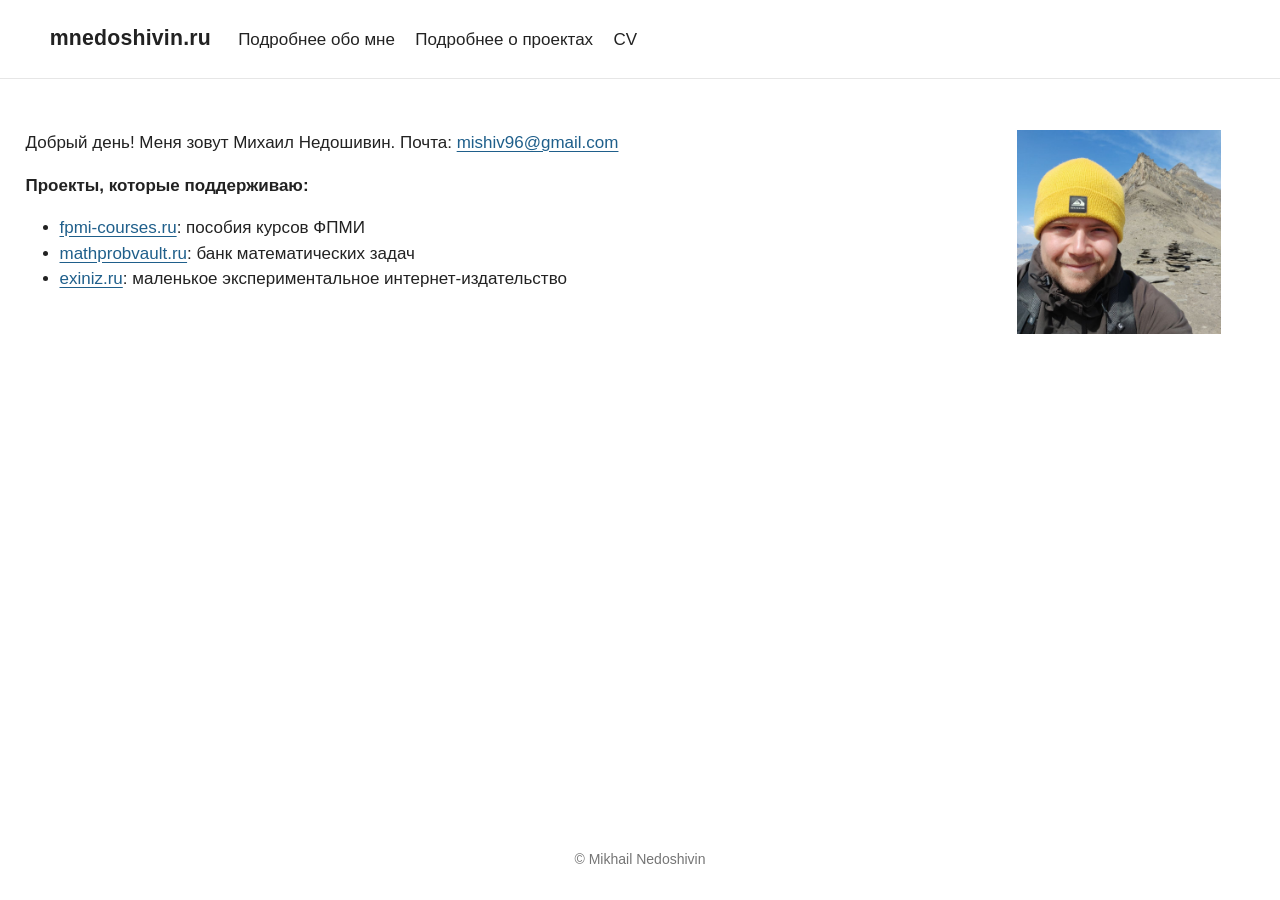
<file: index.html>
<!DOCTYPE html>
<html xmlns="http://www.w3.org/1999/xhtml" lang="ru" xml:lang="ru"><head>

<meta charset="utf-8">
<meta name="generator" content="quarto-1.9.37">

<meta name="viewport" content="width=device-width, initial-scale=1.0, user-scalable=yes">


<title>Михаил Недошивин – mnedoshivin.ru</title>
<style>
/* Default styles provided by pandoc.
** See https://pandoc.org/MANUAL.html#variables-for-html for config info.
*/
code{white-space: pre-wrap;}
span.smallcaps{font-variant: small-caps;}
div.columns{display: flex; gap: min(4vw, 1.5em);}
div.column{flex: auto; overflow-x: auto;}
div.hanging-indent{margin-left: 1.5em; text-indent: -1.5em;}
ul.task-list{list-style: none;}
ul.task-list li input[type="checkbox"] {
  width: 0.8em;
  margin: 0 0.8em 0.2em -1em; /* quarto-specific, see https://github.com/quarto-dev/quarto-cli/issues/4556 */ 
  vertical-align: middle;
}
</style>


<script src="site_libs/quarto-nav/quarto-nav.js"></script>
<script src="site_libs/quarto-nav/headroom.min.js"></script>
<link href="./img/favicon.svg" rel="icon" type="image/svg+xml">
<script src="site_libs/clipboard/clipboard.min.js"></script>
<script src="site_libs/quarto-html/quarto.js" type="module"></script>
<script src="site_libs/quarto-html/tabsets/tabsets.js" type="module"></script>
<script src="site_libs/quarto-html/popper.min.js"></script>
<script src="site_libs/quarto-html/tippy.umd.min.js"></script>
<link href="site_libs/quarto-html/tippy.css" rel="stylesheet">
<link href="site_libs/quarto-html/quarto-syntax-highlighting-18b92d25f2a0372079463917332f47f0.css" rel="stylesheet" id="quarto-text-highlighting-styles">
<script src="site_libs/bootstrap/bootstrap.min.js"></script>
<link href="site_libs/bootstrap/bootstrap-icons.css" rel="stylesheet">
<link href="site_libs/bootstrap/bootstrap-c0831c56d66227535a750c1befdf01c3.min.css" rel="stylesheet" append-hash="true" id="quarto-bootstrap" data-mode="light">
<script id="quarto-search-options" type="application/json">{
  "language": {
    "search-no-results-text": "Поиск не дал результатов",
    "search-matching-documents-text": "Результаты поиска",
    "search-copy-link-title": "Скопировать ссылку",
    "search-hide-matches-text": "Скрыть дополнительные результаты",
    "search-more-match-text": "дополнительный результат в этом документе",
    "search-more-matches-text": "дополнительных результата(-ов) в этом документе",
    "search-clear-button-title": "Очистить",
    "search-text-placeholder": "",
    "search-detached-cancel-button-title": "Отменить",
    "search-submit-button-title": "Найти",
    "search-label": "Поиск"
  }
}</script>


<link rel="stylesheet" href="styles.css">
</head>

<body class="nav-fixed fullcontent quarto-light">

<div id="quarto-search-results"></div>
  <header id="quarto-header" class="headroom fixed-top">
    <nav class="navbar navbar-expand-lg " data-bs-theme="dark">
      <div class="navbar-container container-fluid">
      <div class="navbar-brand-container mx-auto">
    <a class="navbar-brand" href="./index.html">
    <span class="navbar-title">mnedoshivin.ru</span>
    </a>
  </div>
          <button class="navbar-toggler" type="button" data-bs-toggle="collapse" data-bs-target="#navbarCollapse" aria-controls="navbarCollapse" role="menu" aria-expanded="false" aria-label="Переключить навигацию" onclick="if (window.quartoToggleHeadroom) { window.quartoToggleHeadroom(); }">
  <span class="navbar-toggler-icon"></span>
</button>
          <div class="collapse navbar-collapse" id="navbarCollapse">
            <ul class="navbar-nav navbar-nav-scroll me-auto">
  <li class="nav-item">
    <a class="nav-link" href="./about.html"> 
<span class="menu-text">Подробнее обо мне</span></a>
  </li>  
  <li class="nav-item">
    <a class="nav-link" href="./projects.html"> 
<span class="menu-text">Подробнее о проектах</span></a>
  </li>  
  <li class="nav-item">
    <a class="nav-link" href="./cv.pdf"> 
<span class="menu-text">CV</span></a>
  </li>  
</ul>
          </div> <!-- /navcollapse -->
            <div class="quarto-navbar-tools">
</div>
      </div> <!-- /container-fluid -->
    </nav>
</header>
<!-- content -->
<div id="quarto-content" class="quarto-container page-columns page-rows-contents page-layout-article page-navbar">
<!-- sidebar -->
<!-- margin-sidebar -->
    
<!-- main -->
<div class="quarto-about-trestles">
  <div class="about-entity">
    <img src="img/photo_2026-09-21_18-09-01.jpg" class="about-image
  rectangle " style="width: 12em;">
<header id="title-block-header" class="quarto-title-block default">
<div class="quarto-title">
<h1 class="title">Михаил Недошивин</h1>
</div>
<div class="quarto-title-meta">
  </div>
</header>
  </div>
  <div class="about-contents"><main class="content" id="quarto-document-content">
<p>Добрый день! Меня зовут Михаил Недошивин. Почта: <a href="mailto:mishiv96@gmail.com">mishiv96@gmail.com</a></p>
<p><strong>Проекты, которые поддерживаю:</strong></p>
<ul>
<li><a href="https://fpmi-courses.ru/">fpmi-courses.ru</a>: пособия курсов ФПМИ</li>
<li><a href="https://mathprobvault.ru/">mathprobvault.ru</a>: банк математических задач</li>
<li><a href="https://exiniz.ru/">exiniz.ru</a>: маленькое экспериментальное интернет-издательство</li>
</ul>


</main></div>
</div>
 <!-- /main -->
<script id="quarto-html-after-body" type="application/javascript">
  window.document.addEventListener("DOMContentLoaded", function (event) {
    const isCodeAnnotation = (el) => {
      for (const clz of el.classList) {
        if (clz.startsWith('code-annotation-')) {                     
          return true;
        }
      }
      return false;
    }
    const onCopySuccess = function(e) {
      // button target
      const button = e.trigger;
      // don't keep focus
      button.blur();
      // flash "checked"
      button.classList.add('code-copy-button-checked');
      var currentTitle = button.getAttribute("title");
      button.setAttribute("title", "Скопировано");
      let tooltip;
      if (window.bootstrap) {
        button.setAttribute("data-bs-toggle", "tooltip");
        button.setAttribute("data-bs-placement", "left");
        button.setAttribute("data-bs-title", "Скопировано");
        tooltip = new bootstrap.Tooltip(button, 
          { trigger: "manual", 
            customClass: "code-copy-button-tooltip",
            offset: [0, -8]});
        tooltip.show();    
      }
      setTimeout(function() {
        if (tooltip) {
          tooltip.hide();
          button.removeAttribute("data-bs-title");
          button.removeAttribute("data-bs-toggle");
          button.removeAttribute("data-bs-placement");
        }
        button.setAttribute("title", currentTitle);
        button.classList.remove('code-copy-button-checked');
      }, 1000);
      // clear code selection
      e.clearSelection();
    }
    const getTextToCopy = function(trigger) {
      const outerScaffold = trigger.parentElement.cloneNode(true);
      const codeEl = outerScaffold.querySelector('code');
      for (const childEl of codeEl.children) {
        if (isCodeAnnotation(childEl)) {
          childEl.remove();
        }
      }
      return codeEl.innerText;
    }
    const clipboard = new window.ClipboardJS('.code-copy-button:not([data-in-quarto-modal])', {
      text: getTextToCopy
    });
    clipboard.on('success', onCopySuccess);
    if (window.document.getElementById('quarto-embedded-source-code-modal')) {
      const clipboardModal = new window.ClipboardJS('.code-copy-button[data-in-quarto-modal]', {
        text: getTextToCopy,
        container: window.document.getElementById('quarto-embedded-source-code-modal')
      });
      clipboardModal.on('success', onCopySuccess);
    }
      var localhostRegex = new RegExp(/^(?:http|https):\/\/localhost\:?[0-9]*\//);
      var mailtoRegex = new RegExp(/^mailto:/);
        var filterRegex = new RegExp('/' + window.location.host + '/');
      var isInternal = (href) => {
          return filterRegex.test(href) || localhostRegex.test(href) || mailtoRegex.test(href);
      }
      // Inspect non-navigation links and adorn them if external
     var links = window.document.querySelectorAll('a[href]:not(.nav-link):not(.navbar-brand):not(.toc-action):not(.sidebar-link):not(.sidebar-item-toggle):not(.pagination-link):not(.no-external):not([aria-hidden]):not(.dropdown-item):not(.quarto-navigation-tool):not(.about-link)');
      for (var i=0; i<links.length; i++) {
        const link = links[i];
        if (!isInternal(link.href)) {
          // undo the damage that might have been done by quarto-nav.js in the case of
          // links that we want to consider external
          if (link.dataset.originalHref !== undefined) {
            link.href = link.dataset.originalHref;
          }
        }
      }
    function tippyHover(el, contentFn, onTriggerFn, onUntriggerFn) {
      const config = {
        allowHTML: true,
        maxWidth: 500,
        delay: 100,
        arrow: false,
        appendTo: function(el) {
            return el.parentElement;
        },
        interactive: true,
        interactiveBorder: 10,
        theme: 'quarto',
        placement: 'bottom-start',
      };
      if (contentFn) {
        config.content = contentFn;
      }
      if (onTriggerFn) {
        config.onTrigger = onTriggerFn;
      }
      if (onUntriggerFn) {
        config.onUntrigger = onUntriggerFn;
      }
      window.tippy(el, config); 
    }
    const noterefs = window.document.querySelectorAll('a[role="doc-noteref"]');
    for (var i=0; i<noterefs.length; i++) {
      const ref = noterefs[i];
      tippyHover(ref, function() {
        // use id or data attribute instead here
        let href = ref.getAttribute('data-footnote-href') || ref.getAttribute('href');
        try { href = new URL(href).hash; } catch {}
        const id = href.replace(/^#\/?/, "");
        const note = window.document.getElementById(id);
        if (note) {
          return note.innerHTML;
        } else {
          return "";
        }
      });
    }
    const xrefs = window.document.querySelectorAll('a.quarto-xref');
    const processXRef = (id, note) => {
      // Strip column container classes
      const stripColumnClz = (el) => {
        el.classList.remove("page-full", "page-columns");
        if (el.children) {
          for (const child of el.children) {
            stripColumnClz(child);
          }
        }
      }
      stripColumnClz(note)
      if (id === null || id.startsWith('sec-')) {
        // Special case sections, only their first couple elements
        const container = document.createElement("div");
        if (note.children && note.children.length > 2) {
          container.appendChild(note.children[0].cloneNode(true));
          for (let i = 1; i < note.children.length; i++) {
            const child = note.children[i];
            if (child.tagName === "P" && child.innerText === "") {
              continue;
            } else {
              container.appendChild(child.cloneNode(true));
              break;
            }
          }
          if (window.Quarto?.typesetMath) {
            window.Quarto.typesetMath(container);
          }
          return container.innerHTML
        } else {
          if (window.Quarto?.typesetMath) {
            window.Quarto.typesetMath(note);
          }
          return note.innerHTML;
        }
      } else {
        // Remove any anchor links if they are present
        const anchorLink = note.querySelector('a.anchorjs-link');
        if (anchorLink) {
          anchorLink.remove();
        }
        if (window.Quarto?.typesetMath) {
          window.Quarto.typesetMath(note);
        }
        if (note.classList.contains("callout")) {
          return note.outerHTML;
        } else {
          return note.innerHTML;
        }
      }
    }
    for (var i=0; i<xrefs.length; i++) {
      const xref = xrefs[i];
      tippyHover(xref, undefined, function(instance) {
        instance.disable();
        let url = xref.getAttribute('href');
        let hash = undefined; 
        if (url.startsWith('#')) {
          hash = url;
        } else {
          try { hash = new URL(url).hash; } catch {}
        }
        if (hash) {
          const id = hash.replace(/^#\/?/, "");
          const note = window.document.getElementById(id);
          if (note !== null) {
            try {
              const html = processXRef(id, note.cloneNode(true));
              instance.setContent(html);
            } finally {
              instance.enable();
              instance.show();
            }
          } else {
            // See if we can fetch this
            fetch(url.split('#')[0])
            .then(res => res.text())
            .then(html => {
              const parser = new DOMParser();
              const htmlDoc = parser.parseFromString(html, "text/html");
              const note = htmlDoc.getElementById(id);
              if (note !== null) {
                const html = processXRef(id, note);
                instance.setContent(html);
              } 
            }).finally(() => {
              instance.enable();
              instance.show();
            });
          }
        } else {
          // See if we can fetch a full url (with no hash to target)
          // This is a special case and we should probably do some content thinning / targeting
          fetch(url)
          .then(res => res.text())
          .then(html => {
            const parser = new DOMParser();
            const htmlDoc = parser.parseFromString(html, "text/html");
            const note = htmlDoc.querySelector('main.content');
            if (note !== null) {
              // This should only happen for chapter cross references
              // (since there is no id in the URL)
              // remove the first header
              if (note.children.length > 0 && note.children[0].tagName === "HEADER") {
                note.children[0].remove();
              }
              const html = processXRef(null, note);
              instance.setContent(html);
            } 
          }).finally(() => {
            instance.enable();
            instance.show();
          });
        }
      }, function(instance) {
      });
    }
        let selectedAnnoteEl;
        const selectorForAnnotation = ( cell, annotation) => {
          let cellAttr = 'data-code-cell="' + cell + '"';
          let lineAttr = 'data-code-annotation="' +  annotation + '"';
          const selector = 'span[' + cellAttr + '][' + lineAttr + ']';
          return selector;
        }
        const selectCodeLines = (annoteEl) => {
          const doc = window.document;
          const targetCell = annoteEl.getAttribute("data-target-cell");
          const targetAnnotation = annoteEl.getAttribute("data-target-annotation");
          const annoteSpan = window.document.querySelector(selectorForAnnotation(targetCell, targetAnnotation));
          const lines = annoteSpan.getAttribute("data-code-lines").split(",");
          const lineIds = lines.map((line) => {
            return targetCell + "-" + line;
          })
          let top = null;
          let height = null;
          let parent = null;
          if (lineIds.length > 0) {
              //compute the position of the single el (top and bottom and make a div)
              const el = window.document.getElementById(lineIds[0]);
              top = el.offsetTop;
              height = el.offsetHeight;
              parent = el.parentElement.parentElement;
            if (lineIds.length > 1) {
              const lastEl = window.document.getElementById(lineIds[lineIds.length - 1]);
              const bottom = lastEl.offsetTop + lastEl.offsetHeight;
              height = bottom - top;
            }
            if (top !== null && height !== null && parent !== null) {
              // cook up a div (if necessary) and position it 
              let div = window.document.getElementById("code-annotation-line-highlight");
              if (div === null) {
                div = window.document.createElement("div");
                div.setAttribute("id", "code-annotation-line-highlight");
                div.style.position = 'absolute';
                parent.appendChild(div);
              }
              div.style.top = top - 2 + "px";
              div.style.height = height + 4 + "px";
              div.style.left = 0;
              let gutterDiv = window.document.getElementById("code-annotation-line-highlight-gutter");
              if (gutterDiv === null) {
                gutterDiv = window.document.createElement("div");
                gutterDiv.setAttribute("id", "code-annotation-line-highlight-gutter");
                gutterDiv.style.position = 'absolute';
                const codeCell = window.document.getElementById(targetCell);
                const gutter = codeCell.querySelector('.code-annotation-gutter');
                gutter.appendChild(gutterDiv);
              }
              gutterDiv.style.top = top - 2 + "px";
              gutterDiv.style.height = height + 4 + "px";
            }
            selectedAnnoteEl = annoteEl;
          }
        };
        const unselectCodeLines = () => {
          const elementsIds = ["code-annotation-line-highlight", "code-annotation-line-highlight-gutter"];
          elementsIds.forEach((elId) => {
            const div = window.document.getElementById(elId);
            if (div) {
              div.remove();
            }
          });
          selectedAnnoteEl = undefined;
        };
          // Handle positioning of the toggle
      window.addEventListener(
        "resize",
        throttle(() => {
          elRect = undefined;
          if (selectedAnnoteEl) {
            selectCodeLines(selectedAnnoteEl);
          }
        }, 10)
      );
      function throttle(fn, ms) {
      let throttle = false;
      let timer;
        return (...args) => {
          if(!throttle) { // first call gets through
              fn.apply(this, args);
              throttle = true;
          } else { // all the others get throttled
              if(timer) clearTimeout(timer); // cancel #2
              timer = setTimeout(() => {
                fn.apply(this, args);
                timer = throttle = false;
              }, ms);
          }
        };
      }
        // Attach click handler to the DT
        const annoteDls = window.document.querySelectorAll('dt[data-target-cell]');
        for (const annoteDlNode of annoteDls) {
          annoteDlNode.addEventListener('click', (event) => {
            const clickedEl = event.target;
            if (clickedEl !== selectedAnnoteEl) {
              unselectCodeLines();
              const activeEl = window.document.querySelector('dt[data-target-cell].code-annotation-active');
              if (activeEl) {
                activeEl.classList.remove('code-annotation-active');
              }
              selectCodeLines(clickedEl);
              clickedEl.classList.add('code-annotation-active');
            } else {
              // Unselect the line
              unselectCodeLines();
              clickedEl.classList.remove('code-annotation-active');
            }
          });
        }
    const findCites = (el) => {
      const parentEl = el.parentElement;
      if (parentEl) {
        const cites = parentEl.dataset.cites;
        if (cites) {
          return {
            el,
            cites: cites.split(' ')
          };
        } else {
          return findCites(el.parentElement)
        }
      } else {
        return undefined;
      }
    };
    var bibliorefs = window.document.querySelectorAll('a[role="doc-biblioref"]');
    for (var i=0; i<bibliorefs.length; i++) {
      const ref = bibliorefs[i];
      const citeInfo = findCites(ref);
      if (citeInfo) {
        tippyHover(citeInfo.el, function() {
          var popup = window.document.createElement('div');
          citeInfo.cites.forEach(function(cite) {
            var citeDiv = window.document.createElement('div');
            citeDiv.classList.add('hanging-indent');
            citeDiv.classList.add('csl-entry');
            var biblioDiv = window.document.getElementById('ref-' + cite);
            if (biblioDiv) {
              citeDiv.innerHTML = biblioDiv.innerHTML;
            }
            popup.appendChild(citeDiv);
          });
          return popup.innerHTML;
        });
      }
    }
  });
  </script>
</div> <!-- /content -->
<footer class="footer">
  <div class="nav-footer">
    <div class="nav-footer-left">
      &nbsp;
    </div>   
    <div class="nav-footer-center">
<p>© Mikhail Nedoshivin</p>
</div>
    <div class="nav-footer-right">
      &nbsp;
    </div>
  </div>
</footer>




</body></html>
</file>
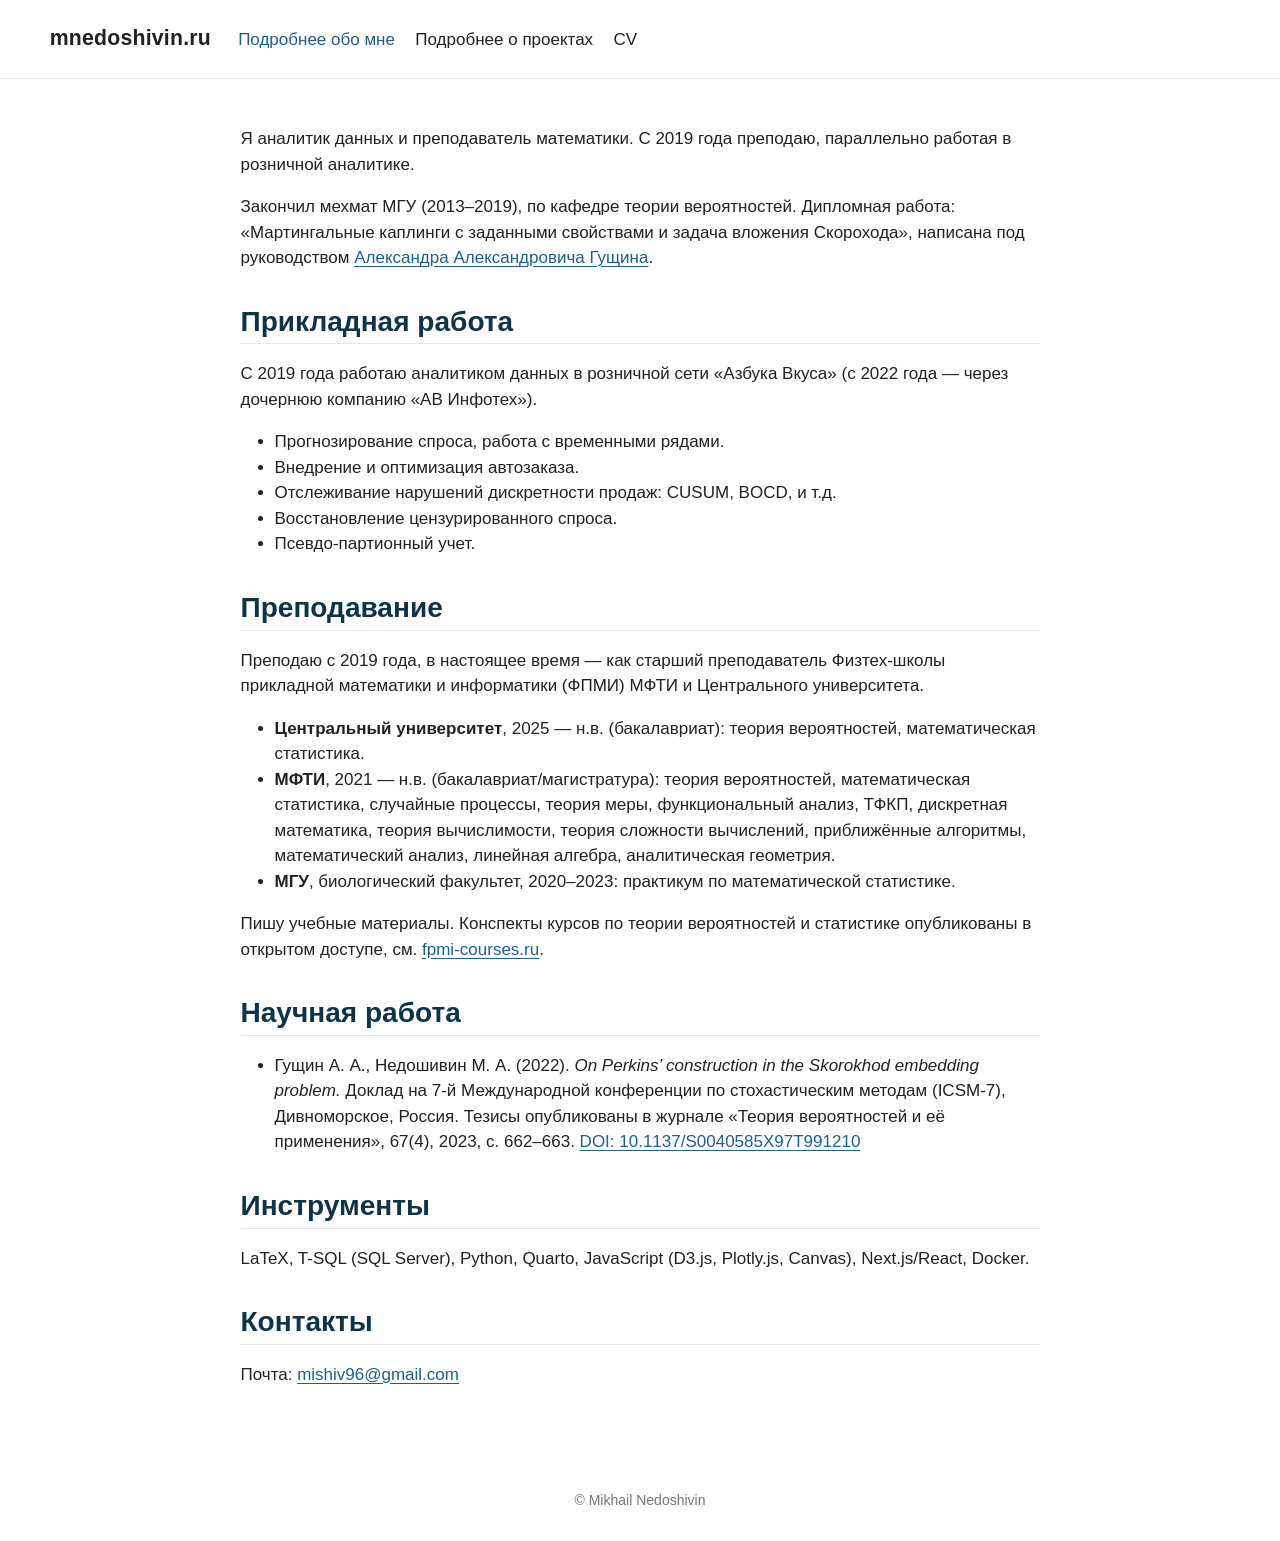
<file: about.html>
<!DOCTYPE html>
<html xmlns="http://www.w3.org/1999/xhtml" lang="ru" xml:lang="ru"><head>

<meta charset="utf-8">
<meta name="generator" content="quarto-1.9.37">

<meta name="viewport" content="width=device-width, initial-scale=1.0, user-scalable=yes">


<title>about – mnedoshivin.ru</title>
<style>
/* Default styles provided by pandoc.
** See https://pandoc.org/MANUAL.html#variables-for-html for config info.
*/
code{white-space: pre-wrap;}
span.smallcaps{font-variant: small-caps;}
div.columns{display: flex; gap: min(4vw, 1.5em);}
div.column{flex: auto; overflow-x: auto;}
div.hanging-indent{margin-left: 1.5em; text-indent: -1.5em;}
ul.task-list{list-style: none;}
ul.task-list li input[type="checkbox"] {
  width: 0.8em;
  margin: 0 0.8em 0.2em -1em; /* quarto-specific, see https://github.com/quarto-dev/quarto-cli/issues/4556 */ 
  vertical-align: middle;
}
</style>


<script src="site_libs/quarto-nav/quarto-nav.js"></script>
<script src="site_libs/quarto-nav/headroom.min.js"></script>
<link href="./img/favicon.svg" rel="icon" type="image/svg+xml">
<script src="site_libs/clipboard/clipboard.min.js"></script>
<script src="site_libs/quarto-html/quarto.js" type="module"></script>
<script src="site_libs/quarto-html/tabsets/tabsets.js" type="module"></script>
<script src="site_libs/quarto-html/popper.min.js"></script>
<script src="site_libs/quarto-html/tippy.umd.min.js"></script>
<script src="site_libs/quarto-html/anchor.min.js"></script>
<link href="site_libs/quarto-html/tippy.css" rel="stylesheet">
<link href="site_libs/quarto-html/quarto-syntax-highlighting-18b92d25f2a0372079463917332f47f0.css" rel="stylesheet" id="quarto-text-highlighting-styles">
<script src="site_libs/bootstrap/bootstrap.min.js"></script>
<link href="site_libs/bootstrap/bootstrap-icons.css" rel="stylesheet">
<link href="site_libs/bootstrap/bootstrap-c0831c56d66227535a750c1befdf01c3.min.css" rel="stylesheet" append-hash="true" id="quarto-bootstrap" data-mode="light">
<script id="quarto-search-options" type="application/json">{
  "language": {
    "search-no-results-text": "Поиск не дал результатов",
    "search-matching-documents-text": "Результаты поиска",
    "search-copy-link-title": "Скопировать ссылку",
    "search-hide-matches-text": "Скрыть дополнительные результаты",
    "search-more-match-text": "дополнительный результат в этом документе",
    "search-more-matches-text": "дополнительных результата(-ов) в этом документе",
    "search-clear-button-title": "Очистить",
    "search-text-placeholder": "",
    "search-detached-cancel-button-title": "Отменить",
    "search-submit-button-title": "Найти",
    "search-label": "Поиск"
  }
}</script>


<link rel="stylesheet" href="styles.css">
</head>

<body class="nav-fixed fullcontent quarto-light">

<div id="quarto-search-results"></div>
  <header id="quarto-header" class="headroom fixed-top">
    <nav class="navbar navbar-expand-lg " data-bs-theme="dark">
      <div class="navbar-container container-fluid">
      <div class="navbar-brand-container mx-auto">
    <a class="navbar-brand" href="./index.html">
    <span class="navbar-title">mnedoshivin.ru</span>
    </a>
  </div>
          <button class="navbar-toggler" type="button" data-bs-toggle="collapse" data-bs-target="#navbarCollapse" aria-controls="navbarCollapse" role="menu" aria-expanded="false" aria-label="Переключить навигацию" onclick="if (window.quartoToggleHeadroom) { window.quartoToggleHeadroom(); }">
  <span class="navbar-toggler-icon"></span>
</button>
          <div class="collapse navbar-collapse" id="navbarCollapse">
            <ul class="navbar-nav navbar-nav-scroll me-auto">
  <li class="nav-item">
    <a class="nav-link active" href="./about.html" aria-current="page"> 
<span class="menu-text">Подробнее обо мне</span></a>
  </li>  
  <li class="nav-item">
    <a class="nav-link" href="./projects.html"> 
<span class="menu-text">Подробнее о проектах</span></a>
  </li>  
  <li class="nav-item">
    <a class="nav-link" href="./cv.pdf"> 
<span class="menu-text">CV</span></a>
  </li>  
</ul>
          </div> <!-- /navcollapse -->
            <div class="quarto-navbar-tools">
</div>
      </div> <!-- /container-fluid -->
    </nav>
</header>
<!-- content -->
<div id="quarto-content" class="quarto-container page-columns page-rows-contents page-layout-article page-navbar">
<!-- sidebar -->
<!-- margin-sidebar -->
    
<!-- main -->
<main class="content" id="quarto-document-content"><header id="title-block-header" class="quarto-title-block"></header>




<p>Я аналитик данных и преподаватель математики. С 2019 года преподаю, параллельно работая в розничной аналитике.</p>
<p>Закончил мехмат МГУ (2013–2019), по кафедре теории вероятностей. Дипломная работа: «Мартингальные каплинги с заданными свойствами и задача вложения Скорохода», написана под руководством <a href="https://scholar.google.com/citations?user=hrvK3k4AAAAJ">Александра Александровича Гущина</a>.</p>
<section id="прикладная-работа" class="level2">
<h2 class="anchored" data-anchor-id="прикладная-работа">Прикладная работа</h2>
<p>С 2019 года работаю аналитиком данных в розничной сети «Азбука Вкуса» (с 2022 года — через дочернюю компанию «АВ Инфотех»).</p>
<ul>
<li>Прогнозирование спроса, работа с временными рядами.</li>
<li>Внедрение и оптимизация автозаказа.</li>
<li>Отслеживание нарушений дискретности продаж: CUSUM, BOCD, и т.д.</li>
<li>Восстановление цензурированного спроса.</li>
<li>Псевдо-партионный учет.</li>
</ul>
</section>
<section id="преподавание" class="level2">
<h2 class="anchored" data-anchor-id="преподавание">Преподавание</h2>
<p>Преподаю с 2019 года, в настоящее время — как старший преподаватель Физтех-школы прикладной математики и информатики (ФПМИ) МФТИ и Центрального университета.</p>
<ul>
<li><strong>Центральный университет</strong>, 2025 — н.в. (бакалавриат): теория вероятностей, математическая статистика.</li>
<li><strong>МФТИ</strong>, 2021 — н.в. (бакалавриат/магистратура): теория вероятностей, математическая статистика, случайные процессы, теория меры, функциональный анализ, ТФКП, дискретная математика, теория вычислимости, теория сложности вычислений, приближённые алгоритмы, математический анализ, линейная алгебра, аналитическая геометрия.</li>
<li><strong>МГУ</strong>, биологический факультет, 2020–2023: практикум по математической статистике.</li>
</ul>
<p>Пишу учебные материалы. Конспекты курсов по теории вероятностей и статистике опубликованы в открытом доступе, см. <a href="https://fpmi-courses.ru/">fpmi-courses.ru</a>.</p>
</section>
<section id="научная-работа" class="level2">
<h2 class="anchored" data-anchor-id="научная-работа">Научная работа</h2>
<ul>
<li>Гущин А. А., Недошивин М. А. (2022). <em>On Perkins’ construction in the Skorokhod embedding problem.</em> Доклад на 7-й Международной конференции по стохастическим методам (ICSM-7), Дивноморское, Россия. Тезисы опубликованы в журнале «Теория вероятностей и её применения», 67(4), 2023, с. 662–663. <a href="https://doi.org/10.1137/S0040585X97T991210">DOI: 10.1137/S0040585X97T991210</a></li>
</ul>
</section>
<section id="инструменты" class="level2">
<h2 class="anchored" data-anchor-id="инструменты">Инструменты</h2>
<p>LaTeX, T-SQL (SQL Server), Python, Quarto, JavaScript (D3.js, Plotly.js, Canvas), Next.js/React, Docker.</p>
</section>
<section id="контакты" class="level2">
<h2 class="anchored" data-anchor-id="контакты">Контакты</h2>
<p>Почта: <a href="mailto:mishiv96@gmail.com">mishiv96@gmail.com</a></p>


</section>

</main> <!-- /main -->
<script id="quarto-html-after-body" type="application/javascript">
  window.document.addEventListener("DOMContentLoaded", function (event) {
    const icon = "";
    const anchorJS = new window.AnchorJS();
    anchorJS.options = {
      placement: 'right',
      icon: icon
    };
    anchorJS.add('.anchored');
    const isCodeAnnotation = (el) => {
      for (const clz of el.classList) {
        if (clz.startsWith('code-annotation-')) {                     
          return true;
        }
      }
      return false;
    }
    const onCopySuccess = function(e) {
      // button target
      const button = e.trigger;
      // don't keep focus
      button.blur();
      // flash "checked"
      button.classList.add('code-copy-button-checked');
      var currentTitle = button.getAttribute("title");
      button.setAttribute("title", "Скопировано");
      let tooltip;
      if (window.bootstrap) {
        button.setAttribute("data-bs-toggle", "tooltip");
        button.setAttribute("data-bs-placement", "left");
        button.setAttribute("data-bs-title", "Скопировано");
        tooltip = new bootstrap.Tooltip(button, 
          { trigger: "manual", 
            customClass: "code-copy-button-tooltip",
            offset: [0, -8]});
        tooltip.show();    
      }
      setTimeout(function() {
        if (tooltip) {
          tooltip.hide();
          button.removeAttribute("data-bs-title");
          button.removeAttribute("data-bs-toggle");
          button.removeAttribute("data-bs-placement");
        }
        button.setAttribute("title", currentTitle);
        button.classList.remove('code-copy-button-checked');
      }, 1000);
      // clear code selection
      e.clearSelection();
    }
    const getTextToCopy = function(trigger) {
      const outerScaffold = trigger.parentElement.cloneNode(true);
      const codeEl = outerScaffold.querySelector('code');
      for (const childEl of codeEl.children) {
        if (isCodeAnnotation(childEl)) {
          childEl.remove();
        }
      }
      return codeEl.innerText;
    }
    const clipboard = new window.ClipboardJS('.code-copy-button:not([data-in-quarto-modal])', {
      text: getTextToCopy
    });
    clipboard.on('success', onCopySuccess);
    if (window.document.getElementById('quarto-embedded-source-code-modal')) {
      const clipboardModal = new window.ClipboardJS('.code-copy-button[data-in-quarto-modal]', {
        text: getTextToCopy,
        container: window.document.getElementById('quarto-embedded-source-code-modal')
      });
      clipboardModal.on('success', onCopySuccess);
    }
      var localhostRegex = new RegExp(/^(?:http|https):\/\/localhost\:?[0-9]*\//);
      var mailtoRegex = new RegExp(/^mailto:/);
        var filterRegex = new RegExp('/' + window.location.host + '/');
      var isInternal = (href) => {
          return filterRegex.test(href) || localhostRegex.test(href) || mailtoRegex.test(href);
      }
      // Inspect non-navigation links and adorn them if external
     var links = window.document.querySelectorAll('a[href]:not(.nav-link):not(.navbar-brand):not(.toc-action):not(.sidebar-link):not(.sidebar-item-toggle):not(.pagination-link):not(.no-external):not([aria-hidden]):not(.dropdown-item):not(.quarto-navigation-tool):not(.about-link)');
      for (var i=0; i<links.length; i++) {
        const link = links[i];
        if (!isInternal(link.href)) {
          // undo the damage that might have been done by quarto-nav.js in the case of
          // links that we want to consider external
          if (link.dataset.originalHref !== undefined) {
            link.href = link.dataset.originalHref;
          }
        }
      }
    function tippyHover(el, contentFn, onTriggerFn, onUntriggerFn) {
      const config = {
        allowHTML: true,
        maxWidth: 500,
        delay: 100,
        arrow: false,
        appendTo: function(el) {
            return el.parentElement;
        },
        interactive: true,
        interactiveBorder: 10,
        theme: 'quarto',
        placement: 'bottom-start',
      };
      if (contentFn) {
        config.content = contentFn;
      }
      if (onTriggerFn) {
        config.onTrigger = onTriggerFn;
      }
      if (onUntriggerFn) {
        config.onUntrigger = onUntriggerFn;
      }
      window.tippy(el, config); 
    }
    const noterefs = window.document.querySelectorAll('a[role="doc-noteref"]');
    for (var i=0; i<noterefs.length; i++) {
      const ref = noterefs[i];
      tippyHover(ref, function() {
        // use id or data attribute instead here
        let href = ref.getAttribute('data-footnote-href') || ref.getAttribute('href');
        try { href = new URL(href).hash; } catch {}
        const id = href.replace(/^#\/?/, "");
        const note = window.document.getElementById(id);
        if (note) {
          return note.innerHTML;
        } else {
          return "";
        }
      });
    }
    const xrefs = window.document.querySelectorAll('a.quarto-xref');
    const processXRef = (id, note) => {
      // Strip column container classes
      const stripColumnClz = (el) => {
        el.classList.remove("page-full", "page-columns");
        if (el.children) {
          for (const child of el.children) {
            stripColumnClz(child);
          }
        }
      }
      stripColumnClz(note)
      if (id === null || id.startsWith('sec-')) {
        // Special case sections, only their first couple elements
        const container = document.createElement("div");
        if (note.children && note.children.length > 2) {
          container.appendChild(note.children[0].cloneNode(true));
          for (let i = 1; i < note.children.length; i++) {
            const child = note.children[i];
            if (child.tagName === "P" && child.innerText === "") {
              continue;
            } else {
              container.appendChild(child.cloneNode(true));
              break;
            }
          }
          if (window.Quarto?.typesetMath) {
            window.Quarto.typesetMath(container);
          }
          return container.innerHTML
        } else {
          if (window.Quarto?.typesetMath) {
            window.Quarto.typesetMath(note);
          }
          return note.innerHTML;
        }
      } else {
        // Remove any anchor links if they are present
        const anchorLink = note.querySelector('a.anchorjs-link');
        if (anchorLink) {
          anchorLink.remove();
        }
        if (window.Quarto?.typesetMath) {
          window.Quarto.typesetMath(note);
        }
        if (note.classList.contains("callout")) {
          return note.outerHTML;
        } else {
          return note.innerHTML;
        }
      }
    }
    for (var i=0; i<xrefs.length; i++) {
      const xref = xrefs[i];
      tippyHover(xref, undefined, function(instance) {
        instance.disable();
        let url = xref.getAttribute('href');
        let hash = undefined; 
        if (url.startsWith('#')) {
          hash = url;
        } else {
          try { hash = new URL(url).hash; } catch {}
        }
        if (hash) {
          const id = hash.replace(/^#\/?/, "");
          const note = window.document.getElementById(id);
          if (note !== null) {
            try {
              const html = processXRef(id, note.cloneNode(true));
              instance.setContent(html);
            } finally {
              instance.enable();
              instance.show();
            }
          } else {
            // See if we can fetch this
            fetch(url.split('#')[0])
            .then(res => res.text())
            .then(html => {
              const parser = new DOMParser();
              const htmlDoc = parser.parseFromString(html, "text/html");
              const note = htmlDoc.getElementById(id);
              if (note !== null) {
                const html = processXRef(id, note);
                instance.setContent(html);
              } 
            }).finally(() => {
              instance.enable();
              instance.show();
            });
          }
        } else {
          // See if we can fetch a full url (with no hash to target)
          // This is a special case and we should probably do some content thinning / targeting
          fetch(url)
          .then(res => res.text())
          .then(html => {
            const parser = new DOMParser();
            const htmlDoc = parser.parseFromString(html, "text/html");
            const note = htmlDoc.querySelector('main.content');
            if (note !== null) {
              // This should only happen for chapter cross references
              // (since there is no id in the URL)
              // remove the first header
              if (note.children.length > 0 && note.children[0].tagName === "HEADER") {
                note.children[0].remove();
              }
              const html = processXRef(null, note);
              instance.setContent(html);
            } 
          }).finally(() => {
            instance.enable();
            instance.show();
          });
        }
      }, function(instance) {
      });
    }
        let selectedAnnoteEl;
        const selectorForAnnotation = ( cell, annotation) => {
          let cellAttr = 'data-code-cell="' + cell + '"';
          let lineAttr = 'data-code-annotation="' +  annotation + '"';
          const selector = 'span[' + cellAttr + '][' + lineAttr + ']';
          return selector;
        }
        const selectCodeLines = (annoteEl) => {
          const doc = window.document;
          const targetCell = annoteEl.getAttribute("data-target-cell");
          const targetAnnotation = annoteEl.getAttribute("data-target-annotation");
          const annoteSpan = window.document.querySelector(selectorForAnnotation(targetCell, targetAnnotation));
          const lines = annoteSpan.getAttribute("data-code-lines").split(",");
          const lineIds = lines.map((line) => {
            return targetCell + "-" + line;
          })
          let top = null;
          let height = null;
          let parent = null;
          if (lineIds.length > 0) {
              //compute the position of the single el (top and bottom and make a div)
              const el = window.document.getElementById(lineIds[0]);
              top = el.offsetTop;
              height = el.offsetHeight;
              parent = el.parentElement.parentElement;
            if (lineIds.length > 1) {
              const lastEl = window.document.getElementById(lineIds[lineIds.length - 1]);
              const bottom = lastEl.offsetTop + lastEl.offsetHeight;
              height = bottom - top;
            }
            if (top !== null && height !== null && parent !== null) {
              // cook up a div (if necessary) and position it 
              let div = window.document.getElementById("code-annotation-line-highlight");
              if (div === null) {
                div = window.document.createElement("div");
                div.setAttribute("id", "code-annotation-line-highlight");
                div.style.position = 'absolute';
                parent.appendChild(div);
              }
              div.style.top = top - 2 + "px";
              div.style.height = height + 4 + "px";
              div.style.left = 0;
              let gutterDiv = window.document.getElementById("code-annotation-line-highlight-gutter");
              if (gutterDiv === null) {
                gutterDiv = window.document.createElement("div");
                gutterDiv.setAttribute("id", "code-annotation-line-highlight-gutter");
                gutterDiv.style.position = 'absolute';
                const codeCell = window.document.getElementById(targetCell);
                const gutter = codeCell.querySelector('.code-annotation-gutter');
                gutter.appendChild(gutterDiv);
              }
              gutterDiv.style.top = top - 2 + "px";
              gutterDiv.style.height = height + 4 + "px";
            }
            selectedAnnoteEl = annoteEl;
          }
        };
        const unselectCodeLines = () => {
          const elementsIds = ["code-annotation-line-highlight", "code-annotation-line-highlight-gutter"];
          elementsIds.forEach((elId) => {
            const div = window.document.getElementById(elId);
            if (div) {
              div.remove();
            }
          });
          selectedAnnoteEl = undefined;
        };
          // Handle positioning of the toggle
      window.addEventListener(
        "resize",
        throttle(() => {
          elRect = undefined;
          if (selectedAnnoteEl) {
            selectCodeLines(selectedAnnoteEl);
          }
        }, 10)
      );
      function throttle(fn, ms) {
      let throttle = false;
      let timer;
        return (...args) => {
          if(!throttle) { // first call gets through
              fn.apply(this, args);
              throttle = true;
          } else { // all the others get throttled
              if(timer) clearTimeout(timer); // cancel #2
              timer = setTimeout(() => {
                fn.apply(this, args);
                timer = throttle = false;
              }, ms);
          }
        };
      }
        // Attach click handler to the DT
        const annoteDls = window.document.querySelectorAll('dt[data-target-cell]');
        for (const annoteDlNode of annoteDls) {
          annoteDlNode.addEventListener('click', (event) => {
            const clickedEl = event.target;
            if (clickedEl !== selectedAnnoteEl) {
              unselectCodeLines();
              const activeEl = window.document.querySelector('dt[data-target-cell].code-annotation-active');
              if (activeEl) {
                activeEl.classList.remove('code-annotation-active');
              }
              selectCodeLines(clickedEl);
              clickedEl.classList.add('code-annotation-active');
            } else {
              // Unselect the line
              unselectCodeLines();
              clickedEl.classList.remove('code-annotation-active');
            }
          });
        }
    const findCites = (el) => {
      const parentEl = el.parentElement;
      if (parentEl) {
        const cites = parentEl.dataset.cites;
        if (cites) {
          return {
            el,
            cites: cites.split(' ')
          };
        } else {
          return findCites(el.parentElement)
        }
      } else {
        return undefined;
      }
    };
    var bibliorefs = window.document.querySelectorAll('a[role="doc-biblioref"]');
    for (var i=0; i<bibliorefs.length; i++) {
      const ref = bibliorefs[i];
      const citeInfo = findCites(ref);
      if (citeInfo) {
        tippyHover(citeInfo.el, function() {
          var popup = window.document.createElement('div');
          citeInfo.cites.forEach(function(cite) {
            var citeDiv = window.document.createElement('div');
            citeDiv.classList.add('hanging-indent');
            citeDiv.classList.add('csl-entry');
            var biblioDiv = window.document.getElementById('ref-' + cite);
            if (biblioDiv) {
              citeDiv.innerHTML = biblioDiv.innerHTML;
            }
            popup.appendChild(citeDiv);
          });
          return popup.innerHTML;
        });
      }
    }
  });
  </script>
</div> <!-- /content -->
<footer class="footer">
  <div class="nav-footer">
    <div class="nav-footer-left">
      &nbsp;
    </div>   
    <div class="nav-footer-center">
<p>© Mikhail Nedoshivin</p>
</div>
    <div class="nav-footer-right">
      &nbsp;
    </div>
  </div>
</footer>




</body></html>
</file>
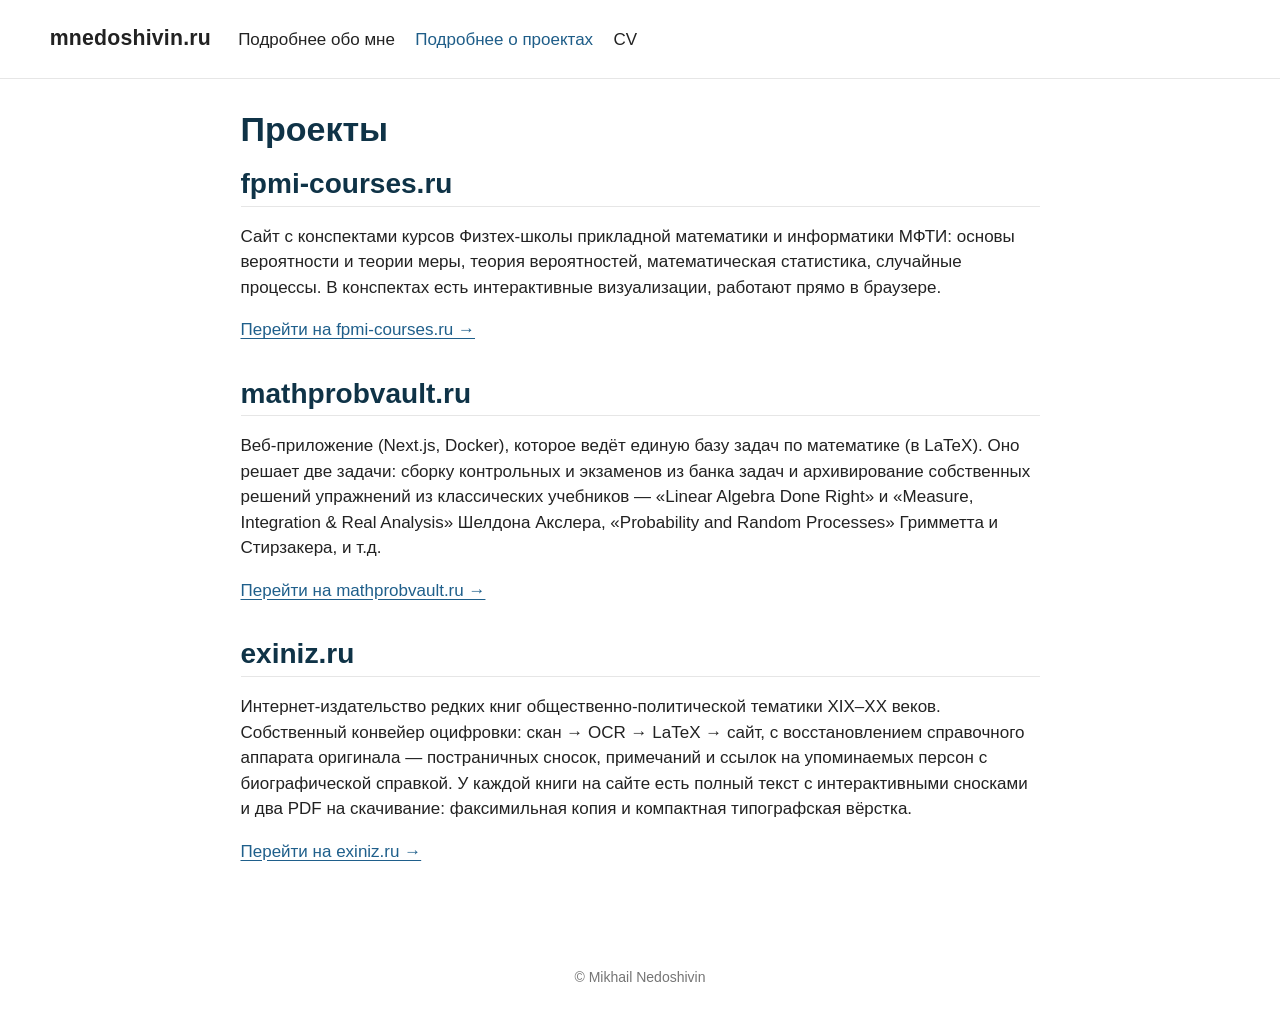
<file: projects.html>
<!DOCTYPE html>
<html xmlns="http://www.w3.org/1999/xhtml" lang="ru" xml:lang="ru"><head>

<meta charset="utf-8">
<meta name="generator" content="quarto-1.9.37">

<meta name="viewport" content="width=device-width, initial-scale=1.0, user-scalable=yes">


<title>Проекты – mnedoshivin.ru</title>
<style>
/* Default styles provided by pandoc.
** See https://pandoc.org/MANUAL.html#variables-for-html for config info.
*/
code{white-space: pre-wrap;}
span.smallcaps{font-variant: small-caps;}
div.columns{display: flex; gap: min(4vw, 1.5em);}
div.column{flex: auto; overflow-x: auto;}
div.hanging-indent{margin-left: 1.5em; text-indent: -1.5em;}
ul.task-list{list-style: none;}
ul.task-list li input[type="checkbox"] {
  width: 0.8em;
  margin: 0 0.8em 0.2em -1em; /* quarto-specific, see https://github.com/quarto-dev/quarto-cli/issues/4556 */ 
  vertical-align: middle;
}
</style>


<script src="site_libs/quarto-nav/quarto-nav.js"></script>
<script src="site_libs/quarto-nav/headroom.min.js"></script>
<link href="./img/favicon.svg" rel="icon" type="image/svg+xml">
<script src="site_libs/clipboard/clipboard.min.js"></script>
<script src="site_libs/quarto-html/quarto.js" type="module"></script>
<script src="site_libs/quarto-html/tabsets/tabsets.js" type="module"></script>
<script src="site_libs/quarto-html/popper.min.js"></script>
<script src="site_libs/quarto-html/tippy.umd.min.js"></script>
<script src="site_libs/quarto-html/anchor.min.js"></script>
<link href="site_libs/quarto-html/tippy.css" rel="stylesheet">
<link href="site_libs/quarto-html/quarto-syntax-highlighting-18b92d25f2a0372079463917332f47f0.css" rel="stylesheet" id="quarto-text-highlighting-styles">
<script src="site_libs/bootstrap/bootstrap.min.js"></script>
<link href="site_libs/bootstrap/bootstrap-icons.css" rel="stylesheet">
<link href="site_libs/bootstrap/bootstrap-c0831c56d66227535a750c1befdf01c3.min.css" rel="stylesheet" append-hash="true" id="quarto-bootstrap" data-mode="light">
<script id="quarto-search-options" type="application/json">{
  "language": {
    "search-no-results-text": "Поиск не дал результатов",
    "search-matching-documents-text": "Результаты поиска",
    "search-copy-link-title": "Скопировать ссылку",
    "search-hide-matches-text": "Скрыть дополнительные результаты",
    "search-more-match-text": "дополнительный результат в этом документе",
    "search-more-matches-text": "дополнительных результата(-ов) в этом документе",
    "search-clear-button-title": "Очистить",
    "search-text-placeholder": "",
    "search-detached-cancel-button-title": "Отменить",
    "search-submit-button-title": "Найти",
    "search-label": "Поиск"
  }
}</script>


<link rel="stylesheet" href="styles.css">
</head>

<body class="nav-fixed fullcontent quarto-light">

<div id="quarto-search-results"></div>
  <header id="quarto-header" class="headroom fixed-top">
    <nav class="navbar navbar-expand-lg " data-bs-theme="dark">
      <div class="navbar-container container-fluid">
      <div class="navbar-brand-container mx-auto">
    <a class="navbar-brand" href="./index.html">
    <span class="navbar-title">mnedoshivin.ru</span>
    </a>
  </div>
          <button class="navbar-toggler" type="button" data-bs-toggle="collapse" data-bs-target="#navbarCollapse" aria-controls="navbarCollapse" role="menu" aria-expanded="false" aria-label="Переключить навигацию" onclick="if (window.quartoToggleHeadroom) { window.quartoToggleHeadroom(); }">
  <span class="navbar-toggler-icon"></span>
</button>
          <div class="collapse navbar-collapse" id="navbarCollapse">
            <ul class="navbar-nav navbar-nav-scroll me-auto">
  <li class="nav-item">
    <a class="nav-link" href="./about.html"> 
<span class="menu-text">Подробнее обо мне</span></a>
  </li>  
  <li class="nav-item">
    <a class="nav-link active" href="./projects.html" aria-current="page"> 
<span class="menu-text">Подробнее о проектах</span></a>
  </li>  
  <li class="nav-item">
    <a class="nav-link" href="./cv.pdf"> 
<span class="menu-text">CV</span></a>
  </li>  
</ul>
          </div> <!-- /navcollapse -->
            <div class="quarto-navbar-tools">
</div>
      </div> <!-- /container-fluid -->
    </nav>
</header>
<!-- content -->
<div id="quarto-content" class="quarto-container page-columns page-rows-contents page-layout-article page-navbar">
<!-- sidebar -->
<!-- margin-sidebar -->
    
<!-- main -->
<main class="content" id="quarto-document-content">

<header id="title-block-header" class="quarto-title-block default">
<div class="quarto-title">
<h1 class="title">Проекты</h1>
</div>



<div class="quarto-title-meta">

    
  
    
  </div>
  


</header>


<section id="fpmi-courses.ru" class="level2">
<h2 class="anchored" data-anchor-id="fpmi-courses.ru">fpmi-courses.ru</h2>
<p>Сайт с конспектами курсов Физтех-школы прикладной математики и информатики МФТИ: основы вероятности и теории меры, теория вероятностей, математическая статистика, случайные процессы. В конспектах есть интерактивные визуализации, работают прямо в браузере.</p>
<p><a href="https://fpmi-courses.ru/">Перейти на fpmi-courses.ru →</a></p>
</section>
<section id="mathprobvault.ru" class="level2">
<h2 class="anchored" data-anchor-id="mathprobvault.ru">mathprobvault.ru</h2>
<p>Веб-приложение (Next.js, Docker), которое ведёт единую базу задач по математике (в LaTeX). Оно решает две задачи: сборку контрольных и экзаменов из банка задач и архивирование собственных решений упражнений из классических учебников — «Linear Algebra Done Right» и «Measure, Integration &amp; Real Analysis» Шелдона Акслера, «Probability and Random Processes» Гримметта и Стирзакера, и т.д.</p>
<p><a href="https://mathprobvault.ru/">Перейти на mathprobvault.ru →</a></p>
</section>
<section id="exiniz.ru" class="level2">
<h2 class="anchored" data-anchor-id="exiniz.ru">exiniz.ru</h2>
<p>Интернет-издательство редких книг общественно-политической тематики XIX–XX веков. Собственный конвейер оцифровки: скан → OCR → LaTeX → сайт, с восстановлением справочного аппарата оригинала — постраничных сносок, примечаний и ссылок на упоминаемых персон с биографической справкой. У каждой книги на сайте есть полный текст с интерактивными сносками и два PDF на скачивание: факсимильная копия и компактная типографская вёрстка.</p>
<p><a href="https://exiniz.ru/">Перейти на exiniz.ru →</a></p>


</section>

</main> <!-- /main -->
<script id="quarto-html-after-body" type="application/javascript">
  window.document.addEventListener("DOMContentLoaded", function (event) {
    const icon = "";
    const anchorJS = new window.AnchorJS();
    anchorJS.options = {
      placement: 'right',
      icon: icon
    };
    anchorJS.add('.anchored');
    const isCodeAnnotation = (el) => {
      for (const clz of el.classList) {
        if (clz.startsWith('code-annotation-')) {                     
          return true;
        }
      }
      return false;
    }
    const onCopySuccess = function(e) {
      // button target
      const button = e.trigger;
      // don't keep focus
      button.blur();
      // flash "checked"
      button.classList.add('code-copy-button-checked');
      var currentTitle = button.getAttribute("title");
      button.setAttribute("title", "Скопировано");
      let tooltip;
      if (window.bootstrap) {
        button.setAttribute("data-bs-toggle", "tooltip");
        button.setAttribute("data-bs-placement", "left");
        button.setAttribute("data-bs-title", "Скопировано");
        tooltip = new bootstrap.Tooltip(button, 
          { trigger: "manual", 
            customClass: "code-copy-button-tooltip",
            offset: [0, -8]});
        tooltip.show();    
      }
      setTimeout(function() {
        if (tooltip) {
          tooltip.hide();
          button.removeAttribute("data-bs-title");
          button.removeAttribute("data-bs-toggle");
          button.removeAttribute("data-bs-placement");
        }
        button.setAttribute("title", currentTitle);
        button.classList.remove('code-copy-button-checked');
      }, 1000);
      // clear code selection
      e.clearSelection();
    }
    const getTextToCopy = function(trigger) {
      const outerScaffold = trigger.parentElement.cloneNode(true);
      const codeEl = outerScaffold.querySelector('code');
      for (const childEl of codeEl.children) {
        if (isCodeAnnotation(childEl)) {
          childEl.remove();
        }
      }
      return codeEl.innerText;
    }
    const clipboard = new window.ClipboardJS('.code-copy-button:not([data-in-quarto-modal])', {
      text: getTextToCopy
    });
    clipboard.on('success', onCopySuccess);
    if (window.document.getElementById('quarto-embedded-source-code-modal')) {
      const clipboardModal = new window.ClipboardJS('.code-copy-button[data-in-quarto-modal]', {
        text: getTextToCopy,
        container: window.document.getElementById('quarto-embedded-source-code-modal')
      });
      clipboardModal.on('success', onCopySuccess);
    }
      var localhostRegex = new RegExp(/^(?:http|https):\/\/localhost\:?[0-9]*\//);
      var mailtoRegex = new RegExp(/^mailto:/);
        var filterRegex = new RegExp('/' + window.location.host + '/');
      var isInternal = (href) => {
          return filterRegex.test(href) || localhostRegex.test(href) || mailtoRegex.test(href);
      }
      // Inspect non-navigation links and adorn them if external
     var links = window.document.querySelectorAll('a[href]:not(.nav-link):not(.navbar-brand):not(.toc-action):not(.sidebar-link):not(.sidebar-item-toggle):not(.pagination-link):not(.no-external):not([aria-hidden]):not(.dropdown-item):not(.quarto-navigation-tool):not(.about-link)');
      for (var i=0; i<links.length; i++) {
        const link = links[i];
        if (!isInternal(link.href)) {
          // undo the damage that might have been done by quarto-nav.js in the case of
          // links that we want to consider external
          if (link.dataset.originalHref !== undefined) {
            link.href = link.dataset.originalHref;
          }
        }
      }
    function tippyHover(el, contentFn, onTriggerFn, onUntriggerFn) {
      const config = {
        allowHTML: true,
        maxWidth: 500,
        delay: 100,
        arrow: false,
        appendTo: function(el) {
            return el.parentElement;
        },
        interactive: true,
        interactiveBorder: 10,
        theme: 'quarto',
        placement: 'bottom-start',
      };
      if (contentFn) {
        config.content = contentFn;
      }
      if (onTriggerFn) {
        config.onTrigger = onTriggerFn;
      }
      if (onUntriggerFn) {
        config.onUntrigger = onUntriggerFn;
      }
      window.tippy(el, config); 
    }
    const noterefs = window.document.querySelectorAll('a[role="doc-noteref"]');
    for (var i=0; i<noterefs.length; i++) {
      const ref = noterefs[i];
      tippyHover(ref, function() {
        // use id or data attribute instead here
        let href = ref.getAttribute('data-footnote-href') || ref.getAttribute('href');
        try { href = new URL(href).hash; } catch {}
        const id = href.replace(/^#\/?/, "");
        const note = window.document.getElementById(id);
        if (note) {
          return note.innerHTML;
        } else {
          return "";
        }
      });
    }
    const xrefs = window.document.querySelectorAll('a.quarto-xref');
    const processXRef = (id, note) => {
      // Strip column container classes
      const stripColumnClz = (el) => {
        el.classList.remove("page-full", "page-columns");
        if (el.children) {
          for (const child of el.children) {
            stripColumnClz(child);
          }
        }
      }
      stripColumnClz(note)
      if (id === null || id.startsWith('sec-')) {
        // Special case sections, only their first couple elements
        const container = document.createElement("div");
        if (note.children && note.children.length > 2) {
          container.appendChild(note.children[0].cloneNode(true));
          for (let i = 1; i < note.children.length; i++) {
            const child = note.children[i];
            if (child.tagName === "P" && child.innerText === "") {
              continue;
            } else {
              container.appendChild(child.cloneNode(true));
              break;
            }
          }
          if (window.Quarto?.typesetMath) {
            window.Quarto.typesetMath(container);
          }
          return container.innerHTML
        } else {
          if (window.Quarto?.typesetMath) {
            window.Quarto.typesetMath(note);
          }
          return note.innerHTML;
        }
      } else {
        // Remove any anchor links if they are present
        const anchorLink = note.querySelector('a.anchorjs-link');
        if (anchorLink) {
          anchorLink.remove();
        }
        if (window.Quarto?.typesetMath) {
          window.Quarto.typesetMath(note);
        }
        if (note.classList.contains("callout")) {
          return note.outerHTML;
        } else {
          return note.innerHTML;
        }
      }
    }
    for (var i=0; i<xrefs.length; i++) {
      const xref = xrefs[i];
      tippyHover(xref, undefined, function(instance) {
        instance.disable();
        let url = xref.getAttribute('href');
        let hash = undefined; 
        if (url.startsWith('#')) {
          hash = url;
        } else {
          try { hash = new URL(url).hash; } catch {}
        }
        if (hash) {
          const id = hash.replace(/^#\/?/, "");
          const note = window.document.getElementById(id);
          if (note !== null) {
            try {
              const html = processXRef(id, note.cloneNode(true));
              instance.setContent(html);
            } finally {
              instance.enable();
              instance.show();
            }
          } else {
            // See if we can fetch this
            fetch(url.split('#')[0])
            .then(res => res.text())
            .then(html => {
              const parser = new DOMParser();
              const htmlDoc = parser.parseFromString(html, "text/html");
              const note = htmlDoc.getElementById(id);
              if (note !== null) {
                const html = processXRef(id, note);
                instance.setContent(html);
              } 
            }).finally(() => {
              instance.enable();
              instance.show();
            });
          }
        } else {
          // See if we can fetch a full url (with no hash to target)
          // This is a special case and we should probably do some content thinning / targeting
          fetch(url)
          .then(res => res.text())
          .then(html => {
            const parser = new DOMParser();
            const htmlDoc = parser.parseFromString(html, "text/html");
            const note = htmlDoc.querySelector('main.content');
            if (note !== null) {
              // This should only happen for chapter cross references
              // (since there is no id in the URL)
              // remove the first header
              if (note.children.length > 0 && note.children[0].tagName === "HEADER") {
                note.children[0].remove();
              }
              const html = processXRef(null, note);
              instance.setContent(html);
            } 
          }).finally(() => {
            instance.enable();
            instance.show();
          });
        }
      }, function(instance) {
      });
    }
        let selectedAnnoteEl;
        const selectorForAnnotation = ( cell, annotation) => {
          let cellAttr = 'data-code-cell="' + cell + '"';
          let lineAttr = 'data-code-annotation="' +  annotation + '"';
          const selector = 'span[' + cellAttr + '][' + lineAttr + ']';
          return selector;
        }
        const selectCodeLines = (annoteEl) => {
          const doc = window.document;
          const targetCell = annoteEl.getAttribute("data-target-cell");
          const targetAnnotation = annoteEl.getAttribute("data-target-annotation");
          const annoteSpan = window.document.querySelector(selectorForAnnotation(targetCell, targetAnnotation));
          const lines = annoteSpan.getAttribute("data-code-lines").split(",");
          const lineIds = lines.map((line) => {
            return targetCell + "-" + line;
          })
          let top = null;
          let height = null;
          let parent = null;
          if (lineIds.length > 0) {
              //compute the position of the single el (top and bottom and make a div)
              const el = window.document.getElementById(lineIds[0]);
              top = el.offsetTop;
              height = el.offsetHeight;
              parent = el.parentElement.parentElement;
            if (lineIds.length > 1) {
              const lastEl = window.document.getElementById(lineIds[lineIds.length - 1]);
              const bottom = lastEl.offsetTop + lastEl.offsetHeight;
              height = bottom - top;
            }
            if (top !== null && height !== null && parent !== null) {
              // cook up a div (if necessary) and position it 
              let div = window.document.getElementById("code-annotation-line-highlight");
              if (div === null) {
                div = window.document.createElement("div");
                div.setAttribute("id", "code-annotation-line-highlight");
                div.style.position = 'absolute';
                parent.appendChild(div);
              }
              div.style.top = top - 2 + "px";
              div.style.height = height + 4 + "px";
              div.style.left = 0;
              let gutterDiv = window.document.getElementById("code-annotation-line-highlight-gutter");
              if (gutterDiv === null) {
                gutterDiv = window.document.createElement("div");
                gutterDiv.setAttribute("id", "code-annotation-line-highlight-gutter");
                gutterDiv.style.position = 'absolute';
                const codeCell = window.document.getElementById(targetCell);
                const gutter = codeCell.querySelector('.code-annotation-gutter');
                gutter.appendChild(gutterDiv);
              }
              gutterDiv.style.top = top - 2 + "px";
              gutterDiv.style.height = height + 4 + "px";
            }
            selectedAnnoteEl = annoteEl;
          }
        };
        const unselectCodeLines = () => {
          const elementsIds = ["code-annotation-line-highlight", "code-annotation-line-highlight-gutter"];
          elementsIds.forEach((elId) => {
            const div = window.document.getElementById(elId);
            if (div) {
              div.remove();
            }
          });
          selectedAnnoteEl = undefined;
        };
          // Handle positioning of the toggle
      window.addEventListener(
        "resize",
        throttle(() => {
          elRect = undefined;
          if (selectedAnnoteEl) {
            selectCodeLines(selectedAnnoteEl);
          }
        }, 10)
      );
      function throttle(fn, ms) {
      let throttle = false;
      let timer;
        return (...args) => {
          if(!throttle) { // first call gets through
              fn.apply(this, args);
              throttle = true;
          } else { // all the others get throttled
              if(timer) clearTimeout(timer); // cancel #2
              timer = setTimeout(() => {
                fn.apply(this, args);
                timer = throttle = false;
              }, ms);
          }
        };
      }
        // Attach click handler to the DT
        const annoteDls = window.document.querySelectorAll('dt[data-target-cell]');
        for (const annoteDlNode of annoteDls) {
          annoteDlNode.addEventListener('click', (event) => {
            const clickedEl = event.target;
            if (clickedEl !== selectedAnnoteEl) {
              unselectCodeLines();
              const activeEl = window.document.querySelector('dt[data-target-cell].code-annotation-active');
              if (activeEl) {
                activeEl.classList.remove('code-annotation-active');
              }
              selectCodeLines(clickedEl);
              clickedEl.classList.add('code-annotation-active');
            } else {
              // Unselect the line
              unselectCodeLines();
              clickedEl.classList.remove('code-annotation-active');
            }
          });
        }
    const findCites = (el) => {
      const parentEl = el.parentElement;
      if (parentEl) {
        const cites = parentEl.dataset.cites;
        if (cites) {
          return {
            el,
            cites: cites.split(' ')
          };
        } else {
          return findCites(el.parentElement)
        }
      } else {
        return undefined;
      }
    };
    var bibliorefs = window.document.querySelectorAll('a[role="doc-biblioref"]');
    for (var i=0; i<bibliorefs.length; i++) {
      const ref = bibliorefs[i];
      const citeInfo = findCites(ref);
      if (citeInfo) {
        tippyHover(citeInfo.el, function() {
          var popup = window.document.createElement('div');
          citeInfo.cites.forEach(function(cite) {
            var citeDiv = window.document.createElement('div');
            citeDiv.classList.add('hanging-indent');
            citeDiv.classList.add('csl-entry');
            var biblioDiv = window.document.getElementById('ref-' + cite);
            if (biblioDiv) {
              citeDiv.innerHTML = biblioDiv.innerHTML;
            }
            popup.appendChild(citeDiv);
          });
          return popup.innerHTML;
        });
      }
    }
  });
  </script>
</div> <!-- /content -->
<footer class="footer">
  <div class="nav-footer">
    <div class="nav-footer-left">
      &nbsp;
    </div>   
    <div class="nav-footer-center">
<p>© Mikhail Nedoshivin</p>
</div>
    <div class="nav-footer-right">
      &nbsp;
    </div>
  </div>
</footer>




</body></html>
</file>
<file: site_libs/quarto-html/tippy.css>
.tippy-box[data-animation=fade][data-state=hidden]{opacity:0}[data-tippy-root]{max-width:calc(100vw - 10px)}.tippy-box{position:relative;background-color:#333;color:#fff;border-radius:4px;font-size:14px;line-height:1.4;white-space:normal;outline:0;transition-property:transform,visibility,opacity}.tippy-box[data-placement^=top]>.tippy-arrow{bottom:0}.tippy-box[data-placement^=top]>.tippy-arrow:before{bottom:-7px;left:0;border-width:8px 8px 0;border-top-color:initial;transform-origin:center top}.tippy-box[data-placement^=bottom]>.tippy-arrow{top:0}.tippy-box[data-placement^=bottom]>.tippy-arrow:before{top:-7px;left:0;border-width:0 8px 8px;border-bottom-color:initial;transform-origin:center bottom}.tippy-box[data-placement^=left]>.tippy-arrow{right:0}.tippy-box[data-placement^=left]>.tippy-arrow:before{border-width:8px 0 8px 8px;border-left-color:initial;right:-7px;transform-origin:center left}.tippy-box[data-placement^=right]>.tippy-arrow{left:0}.tippy-box[data-placement^=right]>.tippy-arrow:before{left:-7px;border-width:8px 8px 8px 0;border-right-color:initial;transform-origin:center right}.tippy-box[data-inertia][data-state=visible]{transition-timing-function:cubic-bezier(.54,1.5,.38,1.11)}.tippy-arrow{width:16px;height:16px;color:#333}.tippy-arrow:before{content:"";position:absolute;border-color:transparent;border-style:solid}.tippy-content{position:relative;padding:5px 9px;z-index:1}
</file>
<file: site_libs/quarto-html/quarto-syntax-highlighting-18b92d25f2a0372079463917332f47f0.css>
/* quarto syntax highlight colors */
:root {
  --quarto-hl-ot-color: #003B4F;
  --quarto-hl-at-color: #657422;
  --quarto-hl-ss-color: #20794D;
  --quarto-hl-an-color: #5E5E5E;
  --quarto-hl-fu-color: #4758AB;
  --quarto-hl-st-color: #20794D;
  --quarto-hl-cf-color: #003B4F;
  --quarto-hl-op-color: #5E5E5E;
  --quarto-hl-er-color: #AD0000;
  --quarto-hl-bn-color: #AD0000;
  --quarto-hl-al-color: #AD0000;
  --quarto-hl-va-color: #111111;
  --quarto-hl-bu-color: inherit;
  --quarto-hl-ex-color: inherit;
  --quarto-hl-pp-color: #AD0000;
  --quarto-hl-in-color: #5E5E5E;
  --quarto-hl-vs-color: #20794D;
  --quarto-hl-wa-color: #5E5E5E;
  --quarto-hl-do-color: #5E5E5E;
  --quarto-hl-im-color: #00769E;
  --quarto-hl-ch-color: #20794D;
  --quarto-hl-dt-color: #AD0000;
  --quarto-hl-fl-color: #AD0000;
  --quarto-hl-co-color: #5E5E5E;
  --quarto-hl-cv-color: #5E5E5E;
  --quarto-hl-cn-color: #8f5902;
  --quarto-hl-sc-color: #5E5E5E;
  --quarto-hl-dv-color: #AD0000;
  --quarto-hl-kw-color: #003B4F;
}

/* other quarto variables */
:root {
  --quarto-font-monospace: Consolas, Menlo, Monaco, "Courier New", monospace;
}

/* syntax highlight based on Pandoc's rules */
pre > code.sourceCode > span {
  color: #003B4F;
}

code.sourceCode > span {
  color: #003B4F;
}

div.sourceCode,
div.sourceCode pre.sourceCode {
  color: #003B4F;
}

/* Normal */
code span {
  color: #003B4F;
}

/* Alert */
code span.al {
  color: #AD0000;
  font-style: inherit;
}

/* Annotation */
code span.an {
  color: #5E5E5E;
  font-style: inherit;
}

/* Attribute */
code span.at {
  color: #657422;
  font-style: inherit;
}

/* BaseN */
code span.bn {
  color: #AD0000;
  font-style: inherit;
}

/* BuiltIn */
code span.bu {
  font-style: inherit;
}

/* ControlFlow */
code span.cf {
  color: #003B4F;
  font-weight: bold;
  font-style: inherit;
}

/* Char */
code span.ch {
  color: #20794D;
  font-style: inherit;
}

/* Constant */
code span.cn {
  color: #8f5902;
  font-style: inherit;
}

/* Comment */
code span.co {
  color: #5E5E5E;
  font-style: inherit;
}

/* CommentVar */
code span.cv {
  color: #5E5E5E;
  font-style: italic;
}

/* Documentation */
code span.do {
  color: #5E5E5E;
  font-style: italic;
}

/* DataType */
code span.dt {
  color: #AD0000;
  font-style: inherit;
}

/* DecVal */
code span.dv {
  color: #AD0000;
  font-style: inherit;
}

/* Error */
code span.er {
  color: #AD0000;
  font-style: inherit;
}

/* Extension */
code span.ex {
  font-style: inherit;
}

/* Float */
code span.fl {
  color: #AD0000;
  font-style: inherit;
}

/* Function */
code span.fu {
  color: #4758AB;
  font-style: inherit;
}

/* Import */
code span.im {
  color: #00769E;
  font-style: inherit;
}

/* Information */
code span.in {
  color: #5E5E5E;
  font-style: inherit;
}

/* Keyword */
code span.kw {
  color: #003B4F;
  font-weight: bold;
  font-style: inherit;
}

/* Operator */
code span.op {
  color: #5E5E5E;
  font-style: inherit;
}

/* Other */
code span.ot {
  color: #003B4F;
  font-style: inherit;
}

/* Preprocessor */
code span.pp {
  color: #AD0000;
  font-style: inherit;
}

/* SpecialChar */
code span.sc {
  color: #5E5E5E;
  font-style: inherit;
}

/* SpecialString */
code span.ss {
  color: #20794D;
  font-style: inherit;
}

/* String */
code span.st {
  color: #20794D;
  font-style: inherit;
}

/* Variable */
code span.va {
  color: #111111;
  font-style: inherit;
}

/* VerbatimString */
code span.vs {
  color: #20794D;
  font-style: inherit;
}

/* Warning */
code span.wa {
  color: #5E5E5E;
  font-style: italic;
}

.prevent-inlining {
  content: "</";
}

/*# sourceMappingURL=dfed0e276fc5d2c0dc5c39d45a7d40a0.css.map */
</file>
<file: styles.css>
/* mnedoshivin (visitka) project-only overrides on top of the shared
   mnedoshivin-format theme (common_extensions/mnedoshivin-format/theme.scss).
   Only put rules here that must NOT apply to the course sites
   (CU/FPMI), which share that same format. */
</file>
